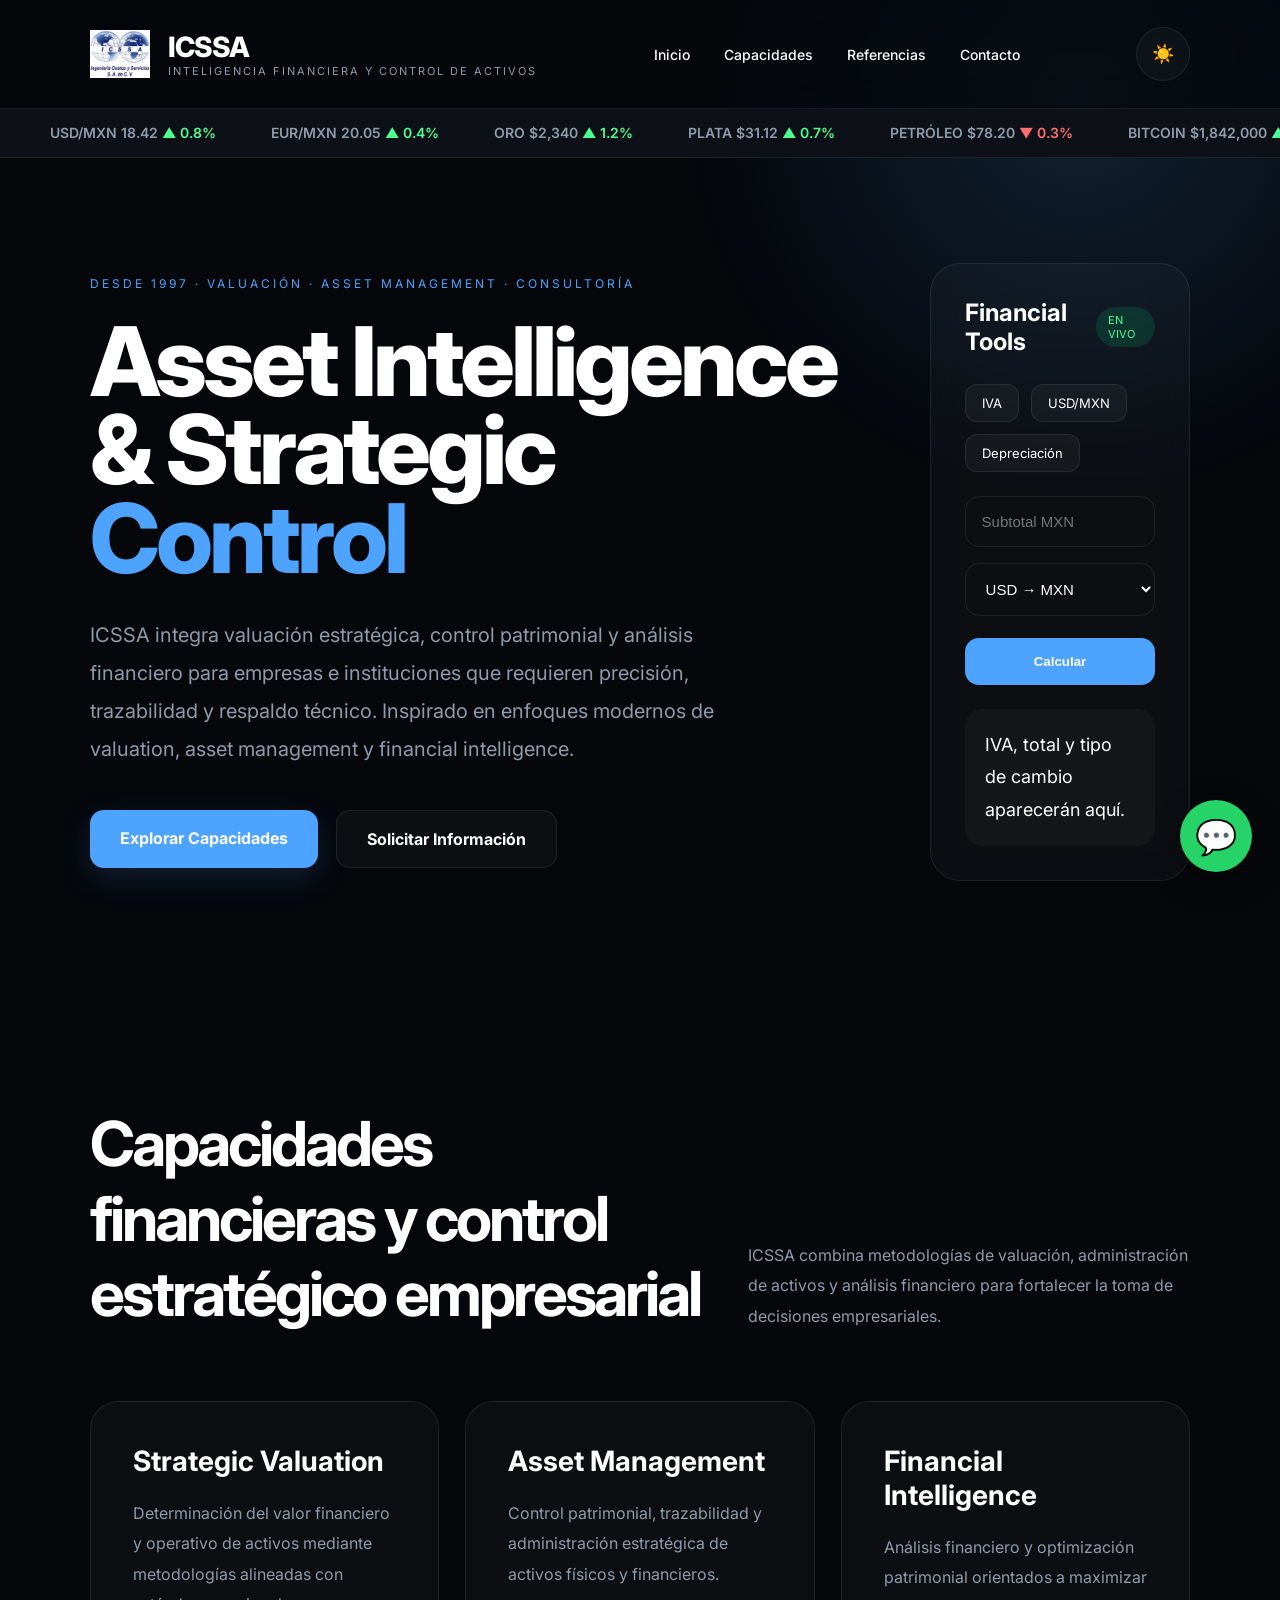
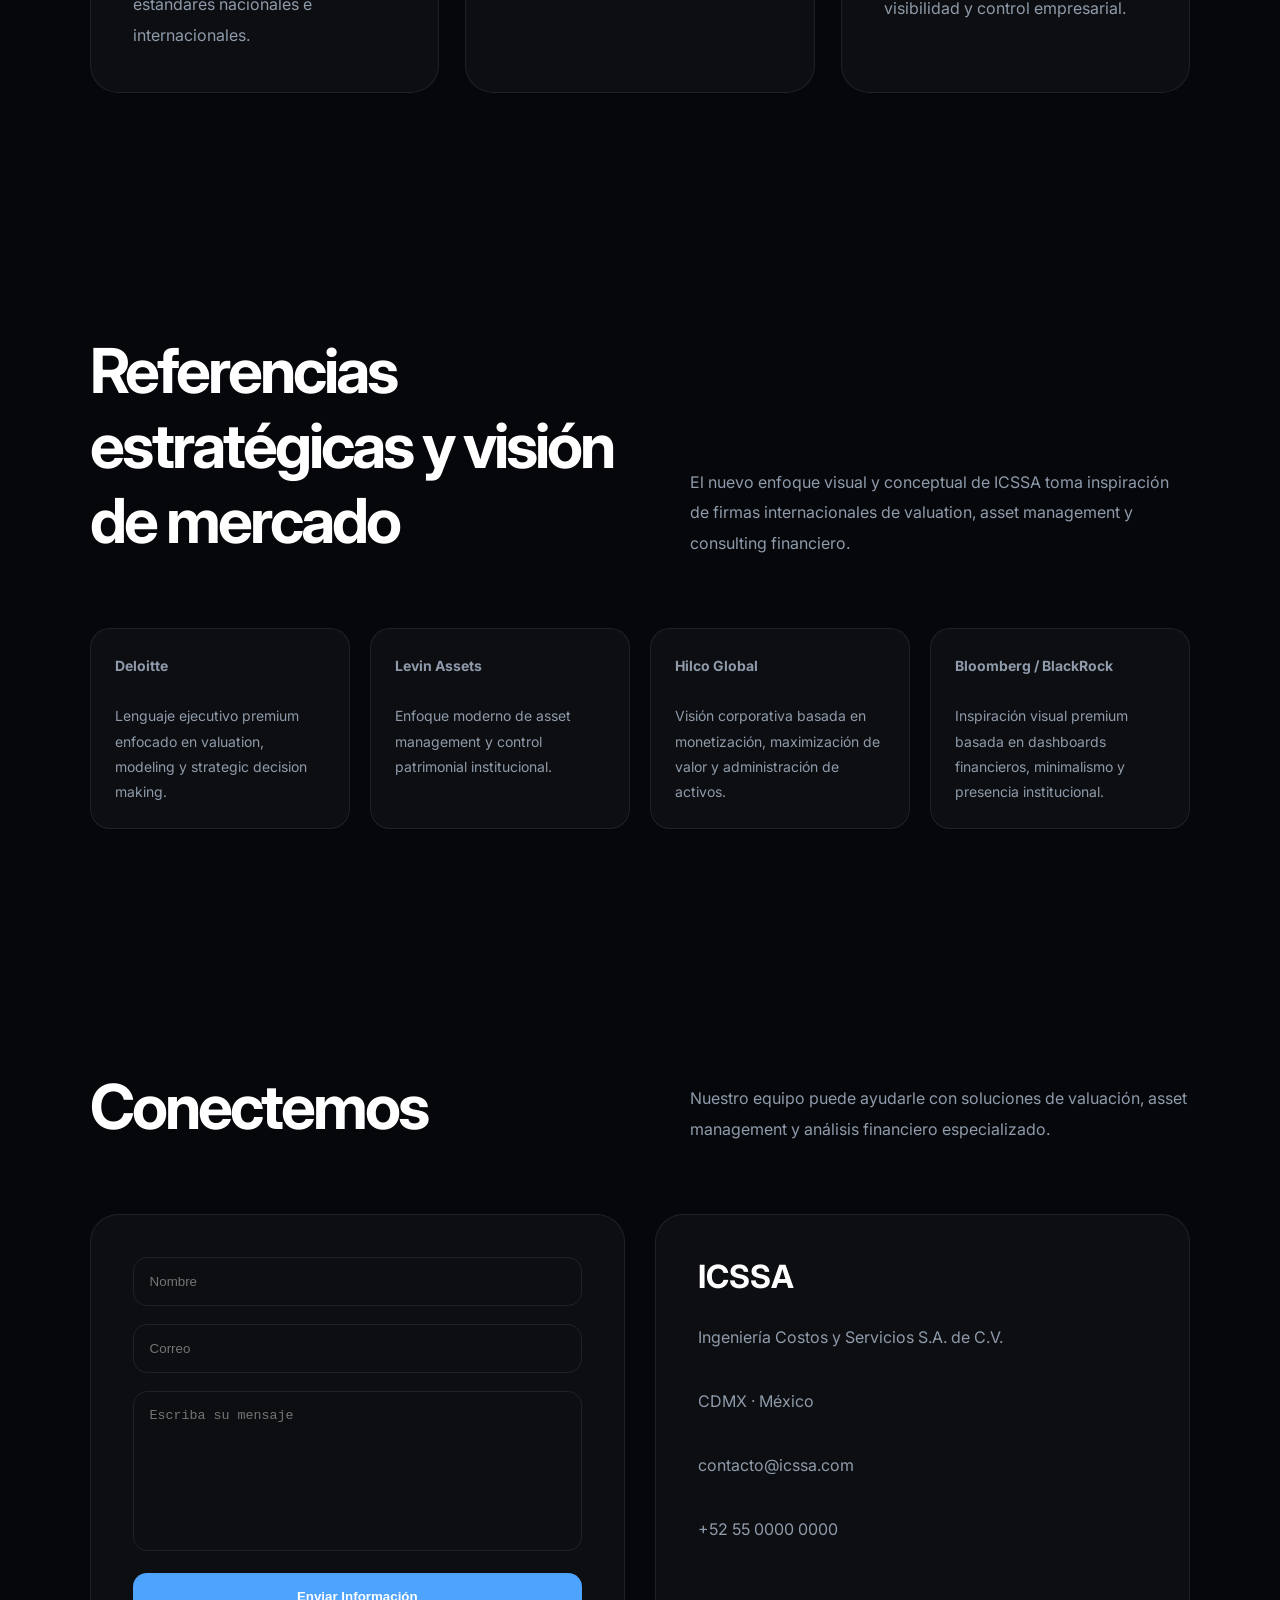
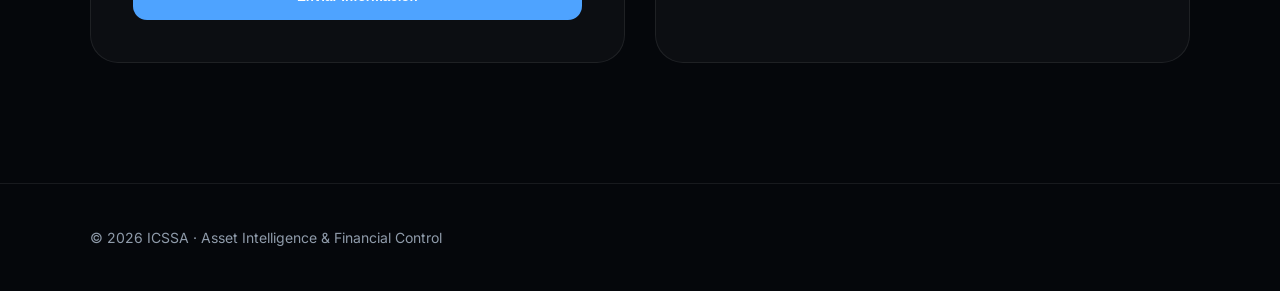
<file: index.html>
<!DOCTYPE html>
<html lang="es">
<head>

<meta charset="UTF-8">
<meta name="viewport" content="width=device-width, initial-scale=1.0">

<title>ICSSA | Asset Intelligence & Financial Control</title>

<link rel="preconnect" href="https://fonts.googleapis.com">
<link rel="preconnect" href="https://fonts.gstatic.com" crossorigin>

<link href="https://fonts.googleapis.com/css2?family=Inter:wght@300;400;500;600;700;800&display=swap" rel="stylesheet">

<style>

:root{

--bg:#05070b;
--bg-soft:#0d1117;
--card:rgba(255,255,255,.03);
--text:#ffffff;
--text-soft:#8f9baa;
--line:rgba(255,255,255,.08);
--primary:#4ea3ff;
--glow:rgba(78,163,255,.16);

}

body.light{

--bg:#f5f7fa;
--bg-soft:#ffffff;
--card:rgba(255,255,255,.72);
--text:#05070b;
--text-soft:#5e6c7c;
--line:rgba(0,0,0,.08);
--primary:#005eff;
--glow:rgba(0,94,255,.12);

}

*{
margin:0;
padding:0;
box-sizing:border-box;
}

html{
scroll-behavior:smooth;
}

body{

font-family:'Inter',sans-serif;
background:var(--bg);
color:var(--text);
overflow-x:hidden;
transition:.35s ease;

}

body::before{

content:'';
position:fixed;
top:-300px;
right:-200px;
width:800px;
height:800px;
background:radial-gradient(circle,var(--glow),transparent 70%);
z-index:-1;

}

nav{

position:fixed;
top:0;
left:0;
width:100%;
padding:24px 7%;
display:flex;
justify-content:space-between;
align-items:center;
backdrop-filter:blur(16px);
background:rgba(5,7,11,.72);
border-bottom:1px solid var(--line);
z-index:999;

}

body.light nav{
background:rgba(255,255,255,.78);
}

.logo{

display:flex;
align-items:center;
gap:18px;

}

.logo img{

width:60px;
height:60px;
object-fit:contain;

}

.logo-text h1{

font-size:28px;
font-weight:800;
letter-spacing:-1px;

}

.logo-text p{

font-size:11px;
letter-spacing:2px;
color:var(--text-soft);

}

nav ul{

display:flex;
gap:34px;
list-style:none;

}

nav a{

text-decoration:none;
color:var(--text);
font-size:14px;
font-weight:500;
transition:.3s;

}

nav a:hover{
color:var(--primary);
}

.toggle{

width:54px;
height:54px;
border-radius:50%;
border:1px solid var(--line);
background:var(--card);
color:var(--text);
cursor:pointer;
font-size:18px;

}

.market-bar{

margin-top:108px;
padding:16px 0;
border-bottom:1px solid var(--line);
background:var(--bg-soft);
overflow:hidden;

}

.market-track{

display:flex;
gap:55px;
width:max-content;
padding-left:50px;
animation:scroll 28s linear infinite;

}

.market-item{

font-size:14px;
font-weight:600;
white-space:nowrap;
color:var(--text-soft);

}

.up{
color:#4dff91;
}

.down{
color:#ff6f6f;
}

@keyframes scroll{

0%{
transform:translateX(0);
}

100%{
transform:translateX(-50%);
}

}

.hero{

min-height:92vh;
display:flex;
justify-content:space-between;
align-items:center;
padding:90px 7%;
gap:80px;

}

.hero-left{

max-width:760px;

}

.mini{

font-size:12px;
letter-spacing:3px;
color:var(--primary);
margin-bottom:26px;

}

.hero h1{

font-size:96px;
line-height:.92;
letter-spacing:-4px;
margin-bottom:34px;
font-weight:800;

}

.hero h1 span{
color:var(--primary);
}

.hero p{

font-size:20px;
line-height:1.9;
max-width:640px;
color:var(--text-soft);
margin-bottom:42px;

}

.buttons{

display:flex;
gap:18px;
flex-wrap:wrap;

}

.btn{

padding:18px 30px;
border-radius:14px;
text-decoration:none;
font-weight:700;
transition:.3s;

}

.btn-primary{

background:var(--primary);
color:white;
box-shadow:0 10px 30px var(--glow);

}

.btn-primary:hover{

transform:translateY(-5px);

}

.btn-secondary{

border:1px solid var(--line);
background:var(--card);
color:var(--text);

}

.tools{

width:400px;
padding:34px;
border-radius:30px;
background:var(--card);
border:1px solid var(--line);
backdrop-filter:blur(20px);

}

.tools-header{

display:flex;
justify-content:space-between;
align-items:center;
margin-bottom:28px;

}

.tools-header h3{

font-size:24px;

}

.live{

font-size:11px;
padding:6px 12px;
border-radius:20px;
background:rgba(0,255,140,.12);
color:#4dff91;

}

.tool-tabs{

display:flex;
gap:12px;
margin-bottom:24px;
flex-wrap:wrap;

}

.tool-tab{

padding:10px 16px;
border-radius:12px;
background:rgba(255,255,255,.04);
border:1px solid var(--line);
font-size:13px;

}

.tools input,
.tools select{

width:100%;
padding:16px;
border-radius:14px;
border:1px solid var(--line);
background:transparent;
color:var(--text);
margin-bottom:16px;
font-size:15px;

}

.tools button{

width:100%;
padding:16px;
border:none;
border-radius:14px;
background:var(--primary);
color:white;
font-weight:700;
cursor:pointer;
margin-top:6px;

}

.result{

margin-top:24px;
padding:20px;
border-radius:18px;
background:rgba(255,255,255,.03);
line-height:1.8;
font-size:18px;

}

.section{

padding:120px 7%;

}

.section-head{

display:flex;
justify-content:space-between;
align-items:end;
gap:40px;
margin-bottom:70px;

}

.section-head h2{

font-size:62px;
letter-spacing:-3px;
max-width:700px;

}

.section-head p{

max-width:500px;
line-height:1.9;
color:var(--text-soft);

}

.capabilities{

display:grid;
grid-template-columns:repeat(3,1fr);
gap:26px;

}

.capability{

padding:42px;
border-radius:28px;
background:var(--card);
border:1px solid var(--line);
transition:.35s;

}

.capability:hover{

transform:translateY(-10px);
border-color:var(--primary);

}

.capability h3{

font-size:28px;
margin-bottom:20px;

}

.capability p{

line-height:1.9;
color:var(--text-soft);

}

.references{

display:grid;
grid-template-columns:repeat(4,1fr);
gap:20px;
margin-top:50px;

}

.ref{

padding:24px;
border-radius:20px;
background:var(--card);
border:1px solid var(--line);
font-size:14px;
line-height:1.8;
color:var(--text-soft);

}

.contact{

display:grid;
grid-template-columns:1fr 1fr;
gap:30px;

}

.contact-box{

padding:42px;
border-radius:28px;
background:var(--card);
border:1px solid var(--line);

}

.contact-box input,
.contact-box textarea{

width:100%;
padding:16px;
margin-bottom:18px;
border-radius:14px;
border:1px solid var(--line);
background:transparent;
color:var(--text);

}

.contact-box textarea{

height:160px;
resize:none;

}

.contact-box button{

padding:16px;
width:100%;
border:none;
border-radius:14px;
background:var(--primary);
color:white;
font-weight:700;
cursor:pointer;

}

footer{

padding:45px 7%;
border-top:1px solid var(--line);
font-size:14px;
color:var(--text-soft);

}

.whatsapp{

position:fixed;
right:28px;
bottom:28px;
width:72px;
height:72px;
border-radius:50%;
background:#25D366;
display:flex;
justify-content:center;
align-items:center;
font-size:34px;
text-decoration:none;
color:white;
box-shadow:0 10px 30px rgba(0,0,0,.35);

}

@media(max-width:1100px){

.hero{

flex-direction:column;
align-items:flex-start;

}

.tools{

width:100%;

}

.capabilities{

grid-template-columns:1fr;

}

.references{

grid-template-columns:1fr 1fr;

}

.contact{

grid-template-columns:1fr;

}

.hero h1{

font-size:64px;

}

}

@media(max-width:768px){

nav ul{

display:none;

}

.hero{

padding:60px 5%;

}

.section{

padding:90px 5%;

}

.hero h1{

font-size:48px;

}

.section-head{

flex-direction:column;
align-items:flex-start;

}

.section-head h2{

font-size:40px;

}

.references{

grid-template-columns:1fr;

}

}

</style>

</head>

<body>

<nav>

<div class="logo">

<img src="logo.png" alt="ICSSA Logo">

<div class="logo-text">

<h1>ICSSA</h1>

<p>INTELIGENCIA FINANCIERA Y CONTROL DE ACTIVOS</p>

</div>

</div>

<ul>

<li><a href="#inicio">Inicio</a></li>
<li><a href="#capacidades">Capacidades</a></li>
<li><a href="#referencias">Referencias</a></li>
<li><a href="#contacto">Contacto</a></li>

</ul>

<button class="toggle" onclick="toggleMode()">
☀️
</button>

</nav>

<div class="market-bar">

<div class="market-track">

<div class="market-item">USD/MXN 18.42 <span class="up">▲ 0.8%</span></div>

<div class="market-item">EUR/MXN 20.05 <span class="up">▲ 0.4%</span></div>

<div class="market-item">ORO $2,340 <span class="up">▲ 1.2%</span></div>

<div class="market-item">PLATA $31.12 <span class="up">▲ 0.7%</span></div>

<div class="market-item">PETRÓLEO $78.20 <span class="down">▼ 0.3%</span></div>

<div class="market-item">BITCOIN $1,842,000 <span class="up">▲ 2.1%</span></div>

<div class="market-item">NASDAQ <span class="up">▲ 0.9%</span></div>

<div class="market-item">USD/MXN 18.42 <span class="up">▲ 0.8%</span></div>

<div class="market-item">EUR/MXN 20.05 <span class="up">▲ 0.4%</span></div>

</div>

</div>

<section class="hero" id="inicio">

<div class="hero-left">

<div class="mini">

DESDE 1997 · VALUACIÓN · ASSET MANAGEMENT · CONSULTORÍA

</div>

<h1>

Asset Intelligence & Strategic <span>Control</span>

</h1>

<p>

ICSSA integra valuación estratégica, control patrimonial y análisis financiero para empresas e instituciones que requieren precisión, trazabilidad y respaldo técnico.

Inspirado en enfoques modernos de valuation, asset management y financial intelligence.

</p>

<div class="buttons">

<a href="#capacidades" class="btn btn-primary">

Explorar Capacidades

</a>

<a href="#contacto" class="btn btn-secondary">

Solicitar Información

</a>

</div>

</div>

<div class="tools">

<div class="tools-header">

<h3>Financial Tools</h3>

<div class="live">
EN VIVO
</div>

</div>

<div class="tool-tabs">

<div class="tool-tab">
IVA
</div>

<div class="tool-tab">
USD/MXN
</div>

<div class="tool-tab">
Depreciación
</div>

</div>

<input type="number" id="subtotal" placeholder="Subtotal MXN">

<select id="currency">

<option value="18.42">
USD → MXN
</option>

<option value="20.05">
EUR → MXN
</option>

<option value="23.61">
GBP → MXN
</option>

</select>

<button onclick="calcular()">

Calcular

</button>

<div class="result" id="resultado">

IVA, total y tipo de cambio aparecerán aquí.

</div>

</div>

</section>

<section class="section" id="capacidades">

<div class="section-head">

<h2>

Capacidades financieras y control estratégico empresarial

</h2>

<p>

ICSSA combina metodologías de valuación, administración de activos y análisis financiero para fortalecer la toma de decisiones empresariales.

</p>

</div>

<div class="capabilities">

<div class="capability">

<h3>Strategic Valuation</h3>

<p>

Determinación del valor financiero y operativo de activos mediante metodologías alineadas con estándares nacionales e internacionales.

</p>

</div>

<div class="capability">

<h3>Asset Management</h3>

<p>

Control patrimonial, trazabilidad y administración estratégica de activos físicos y financieros.

</p>

</div>

<div class="capability">

<h3>Financial Intelligence</h3>

<p>

Análisis financiero y optimización patrimonial orientados a maximizar visibilidad y control empresarial.

</p>

</div>

</div>

</section>

<section class="section" id="referencias">

<div class="section-head">

<h2>

Referencias estratégicas y visión de mercado

</h2>

<p>

El nuevo enfoque visual y conceptual de ICSSA toma inspiración de firmas internacionales de valuation, asset management y consulting financiero.

</p>

</div>

<div class="references">

<div class="ref">

<strong>Deloitte</strong><br><br>

Lenguaje ejecutivo premium enfocado en valuation, modeling y strategic decision making.

</div>

<div class="ref">

<strong>Levin Assets</strong><br><br>

Enfoque moderno de asset management y control patrimonial institucional.

</div>

<div class="ref">

<strong>Hilco Global</strong><br><br>

Visión corporativa basada en monetización, maximización de valor y administración de activos.

</div>

<div class="ref">

<strong>Bloomberg / BlackRock</strong><br><br>

Inspiración visual premium basada en dashboards financieros, minimalismo y presencia institucional.

</div>

</div>

</section>

<section class="section" id="contacto">

<div class="section-head">

<h2>

Conectemos

</h2>

<p>

Nuestro equipo puede ayudarle con soluciones de valuación, asset management y análisis financiero especializado.

</p>

</div>

<div class="contact">

<div class="contact-box">

<input type="text" placeholder="Nombre">

<input type="email" placeholder="Correo">

<textarea placeholder="Escriba su mensaje"></textarea>

<button>

Enviar Información

</button>

</div>

<div class="contact-box">

<h3 style="font-size:32px; margin-bottom:25px;">

ICSSA

</h3>

<p style="line-height:2; color:var(--text-soft);">

Ingeniería Costos y Servicios S.A. de C.V.<br><br>

CDMX · México<br><br>

contacto@icssa.com<br><br>

+52 55 0000 0000

</p>

</div>

</div>

</section>

<footer>

© 2026 ICSSA · Asset Intelligence & Financial Control

</footer>

<a class="whatsapp" href="https://wa.me/5215500000000" target="_blank">

💬

</a>

<script>

function toggleMode(){

document.body.classList.toggle('light');

}

function calcular(){

let subtotal = parseFloat(document.getElementById('subtotal').value);

let currency = parseFloat(document.getElementById('currency').value);

if(isNaN(subtotal)){

document.getElementById('resultado').innerHTML = 'Ingrese un valor válido';
return;

}

let iva = subtotal * 0.16;

let total = subtotal + iva;

let conversion = total / currency;

document.getElementById('resultado').innerHTML = `

IVA: $${iva.toFixed(2)} MXN <br>
TOTAL: $${total.toFixed(2)} MXN <br>
CONVERSIÓN: ${conversion.toFixed(2)}

`;

}

</script>

</body>
</html>
</file>
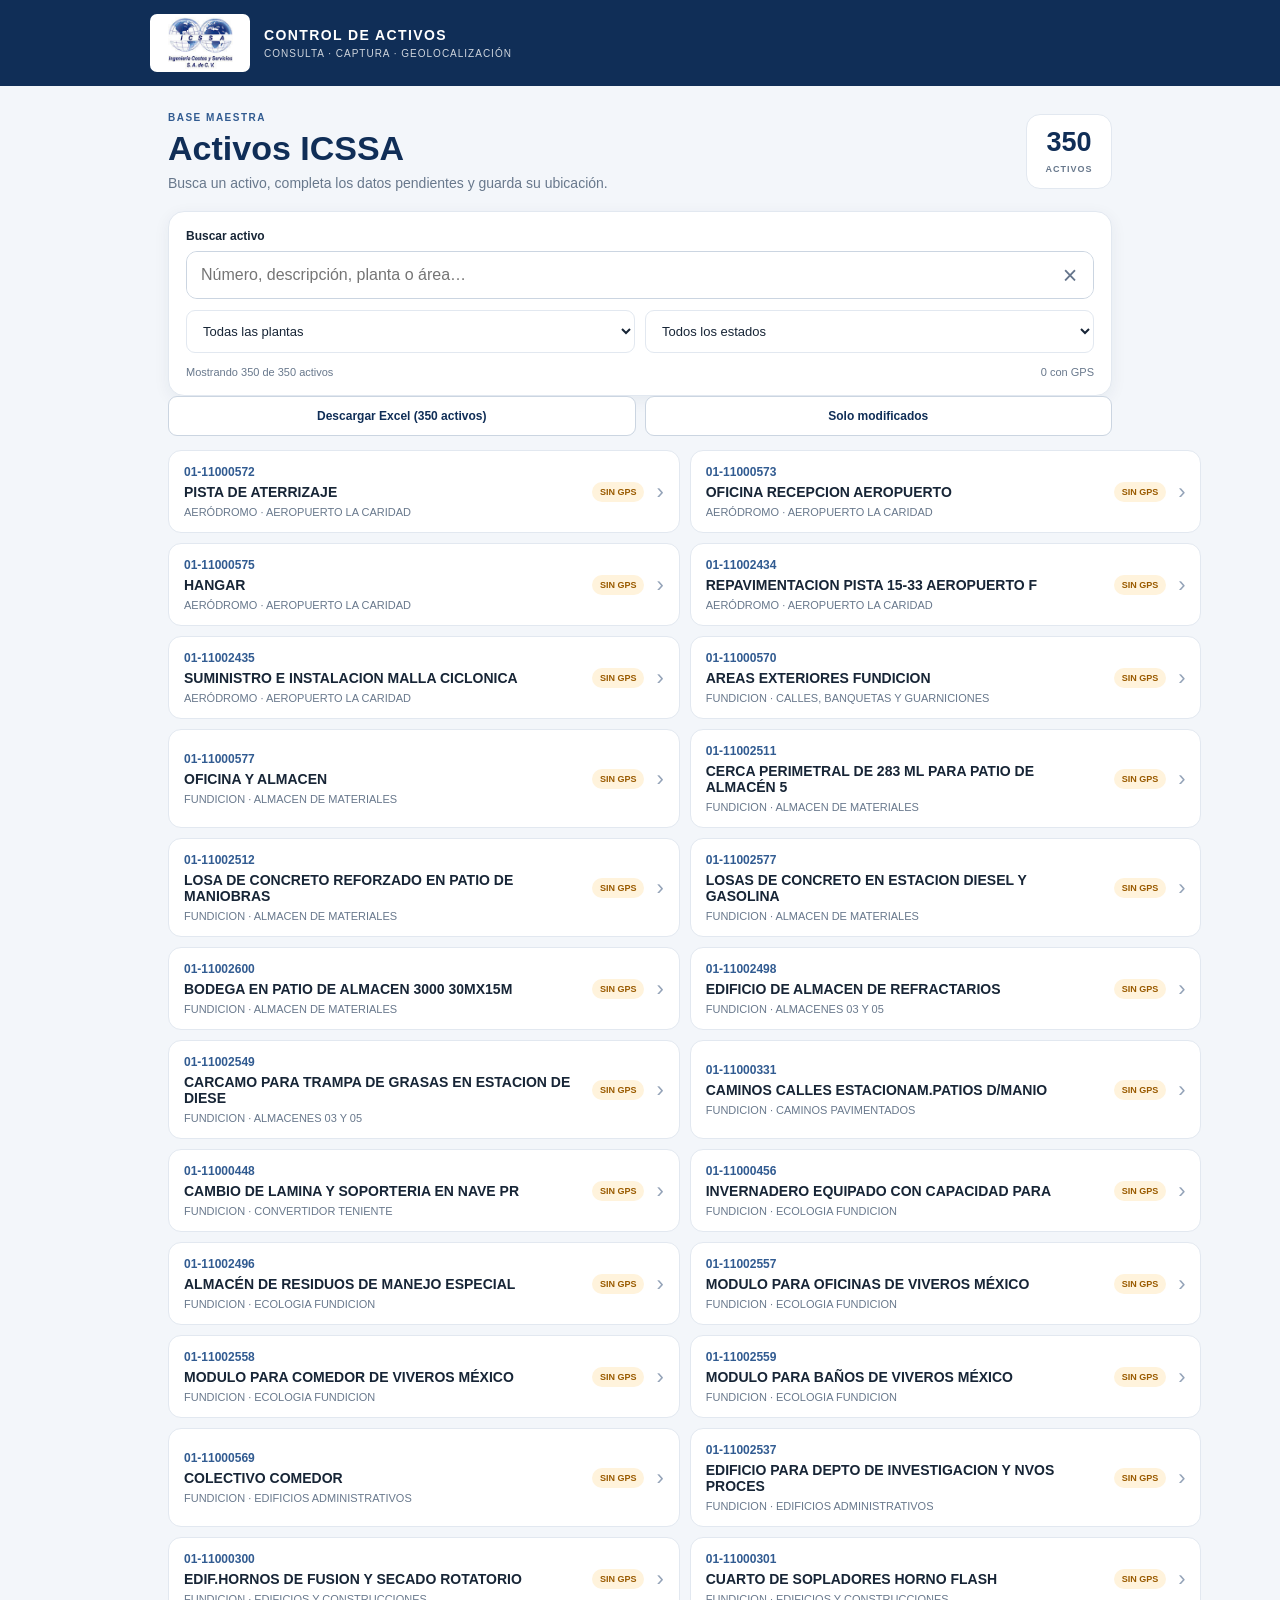
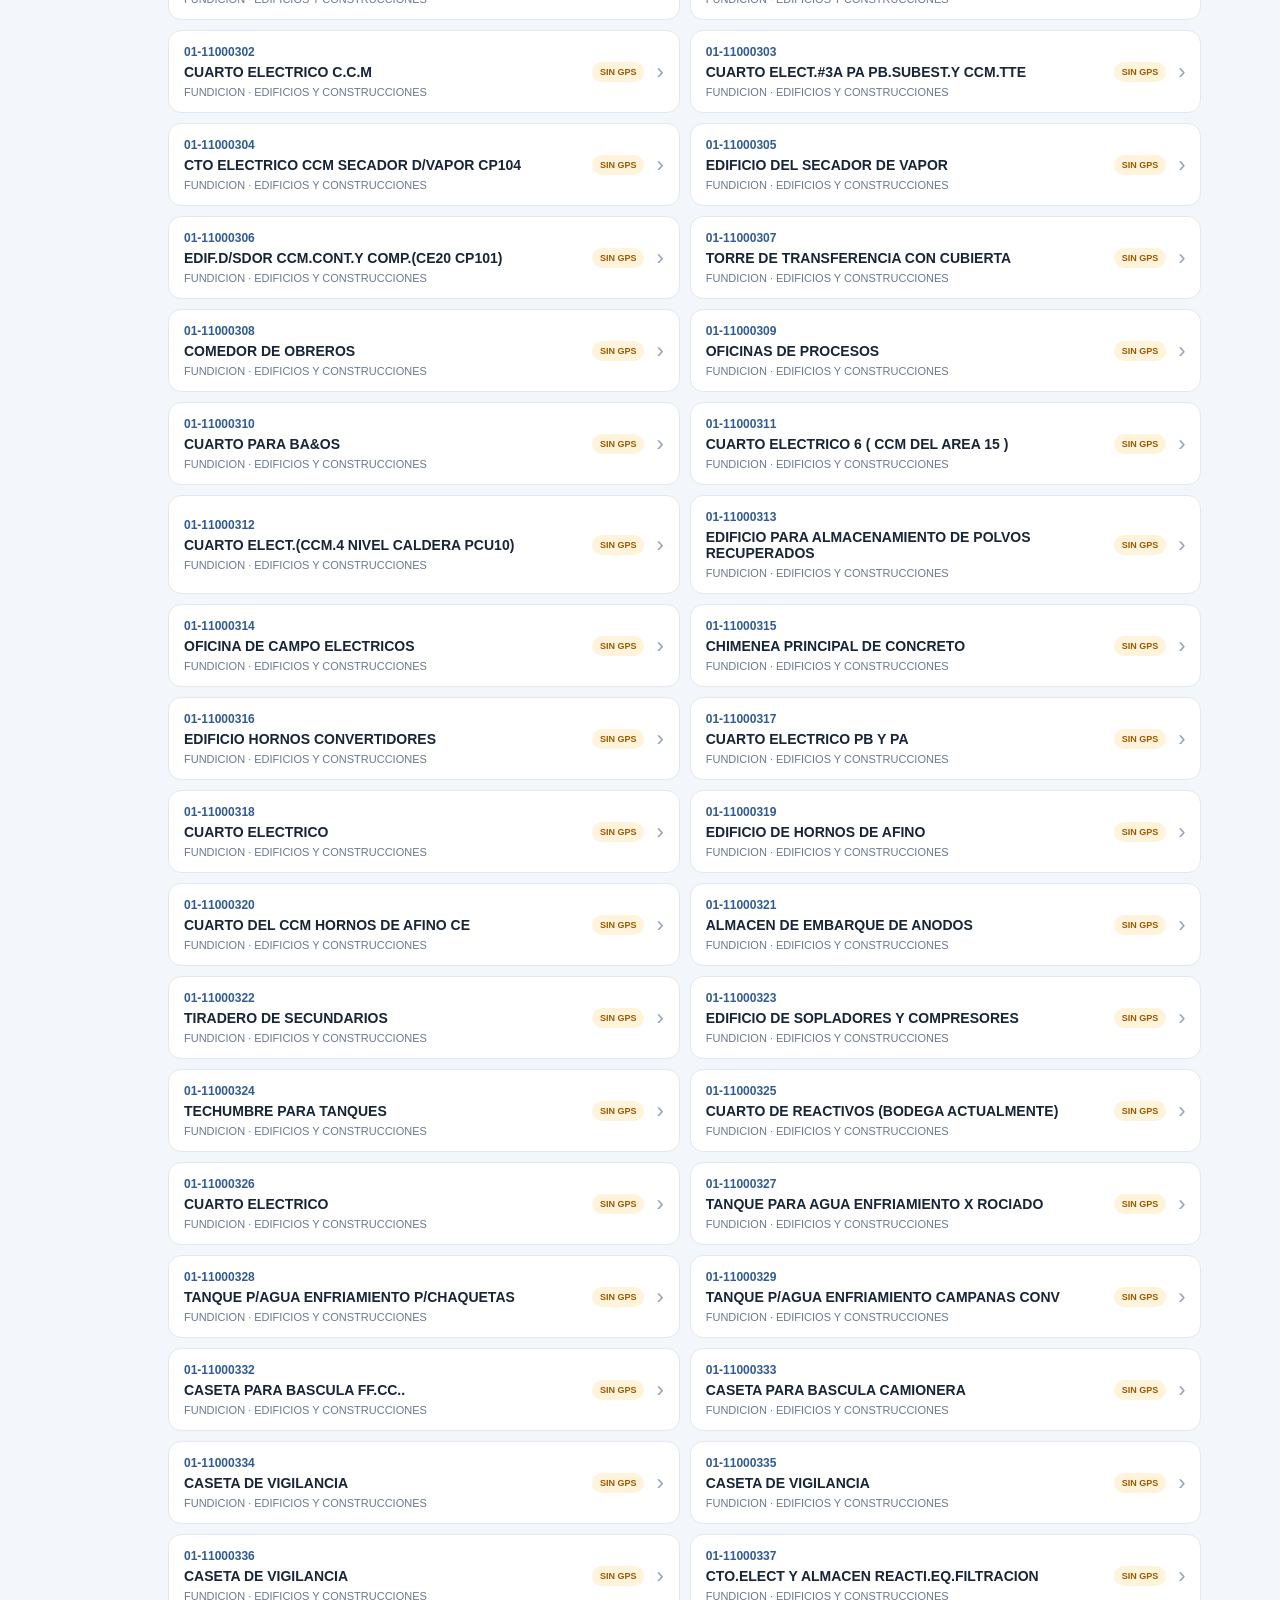
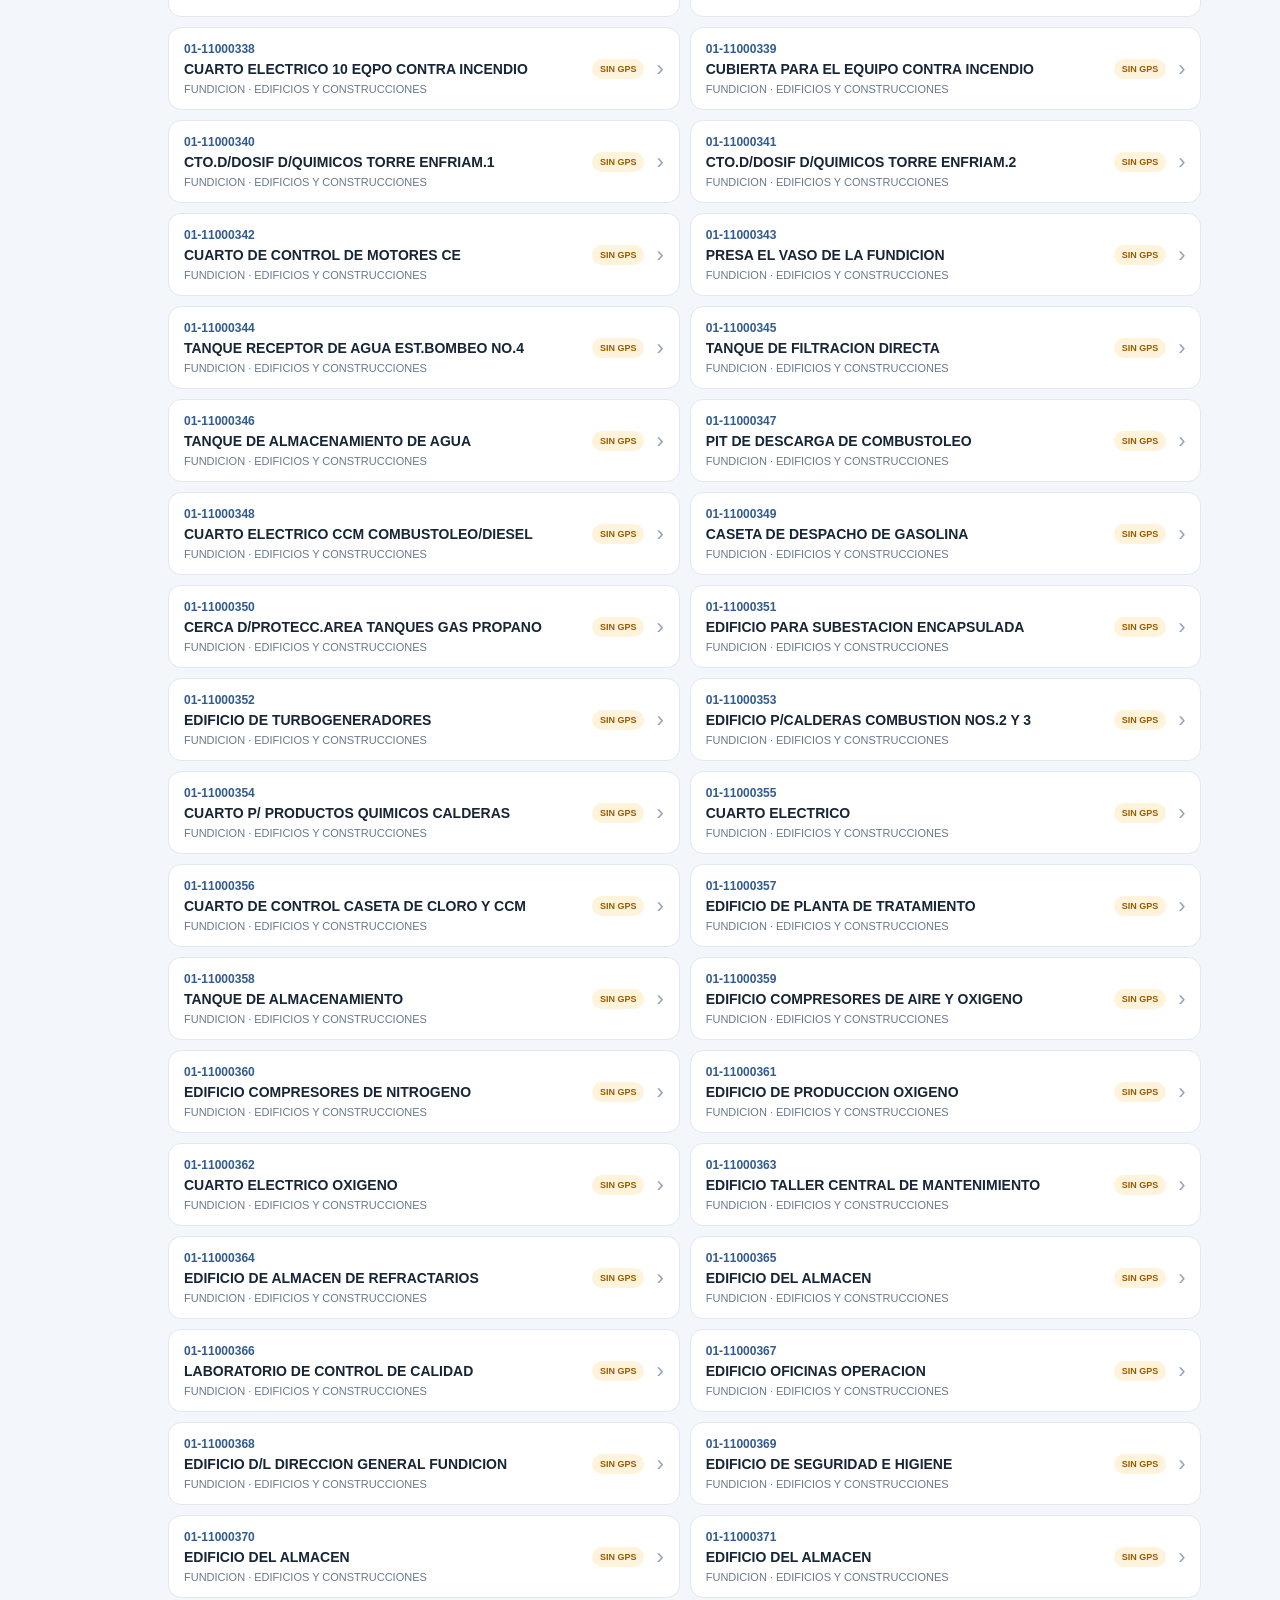
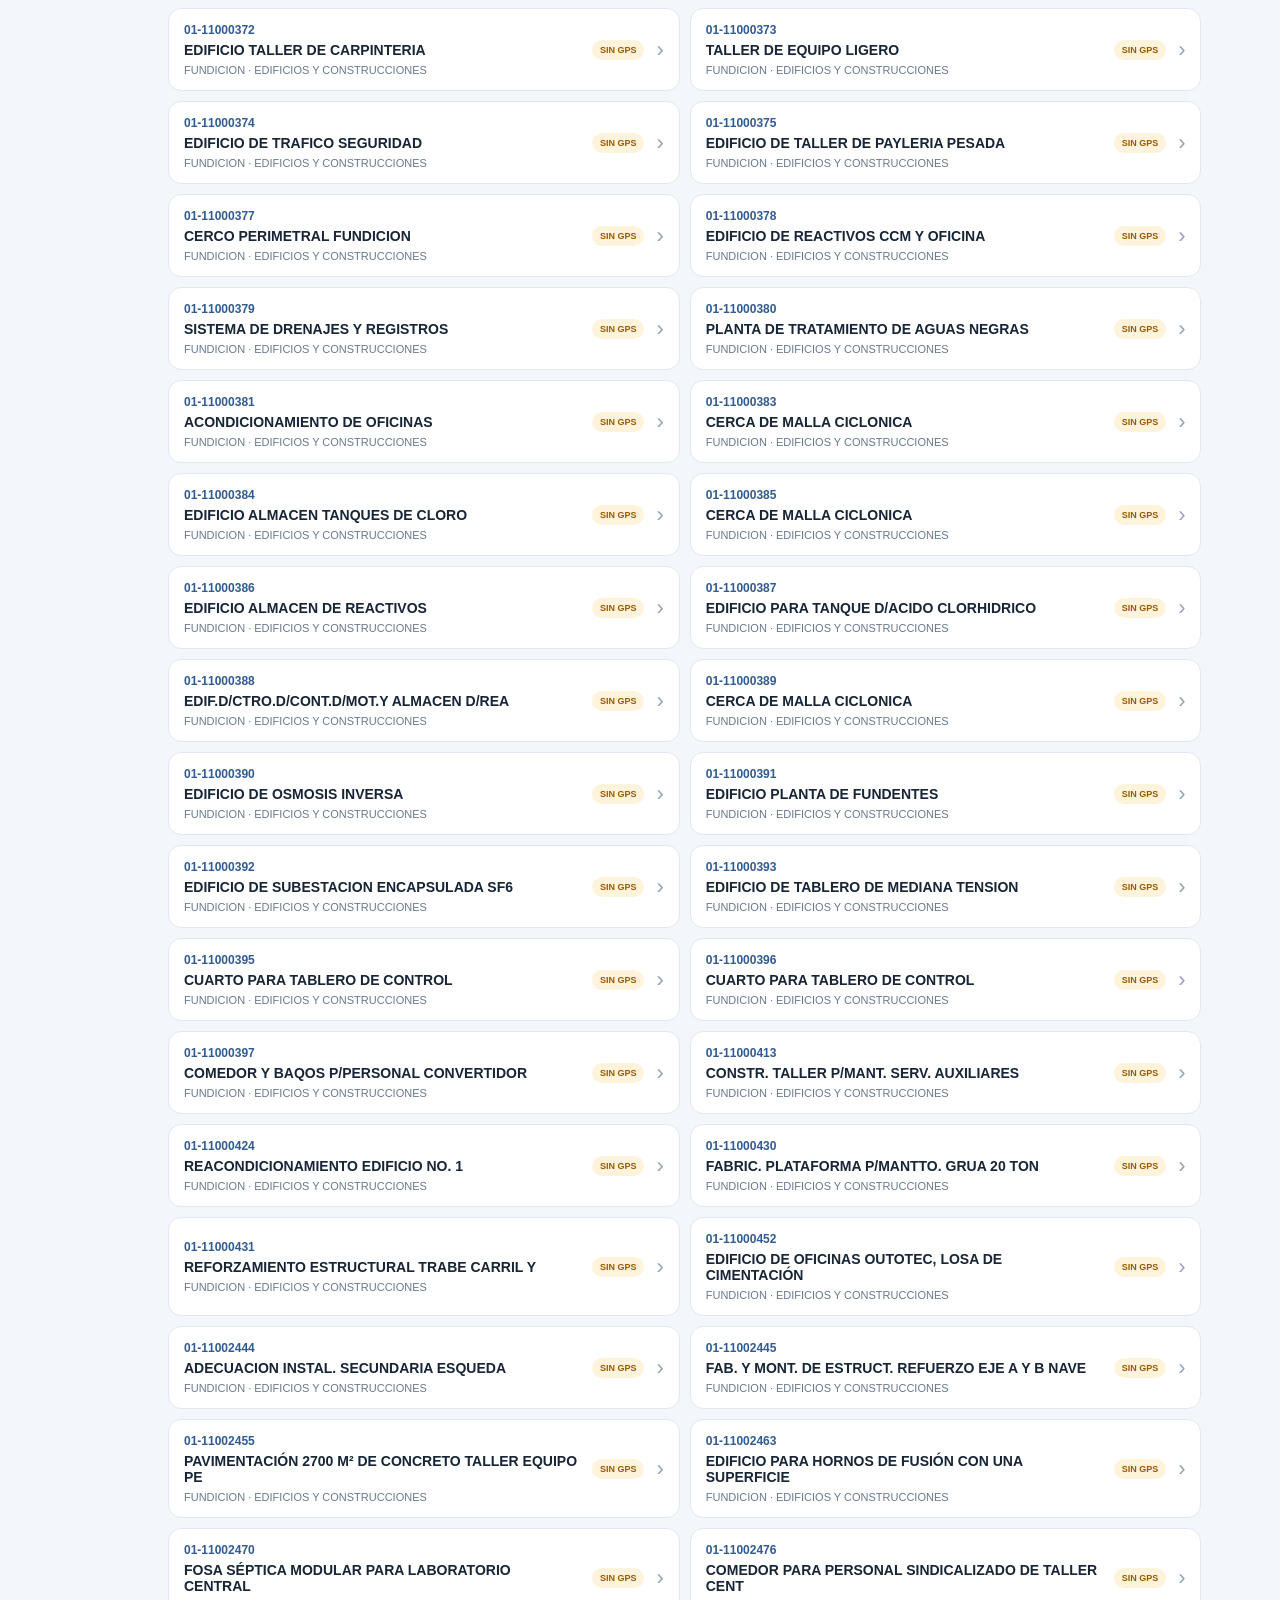
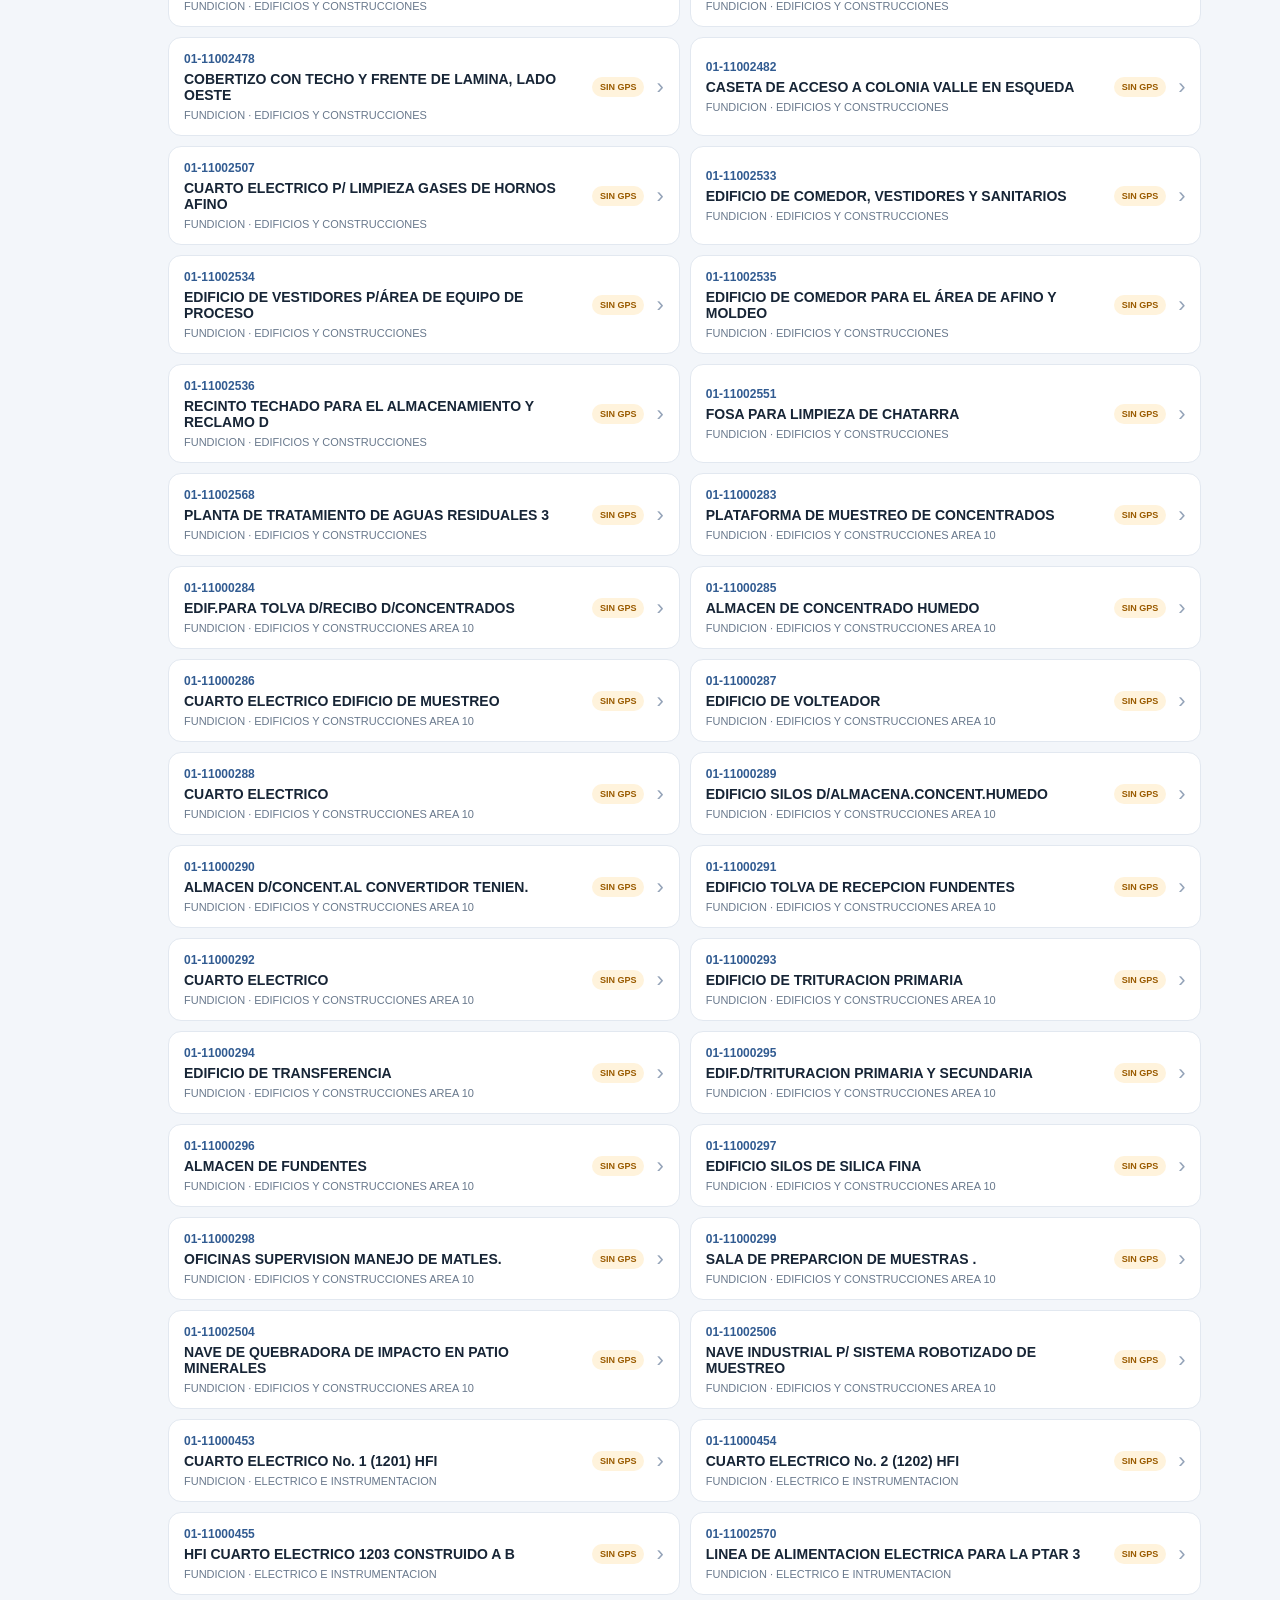
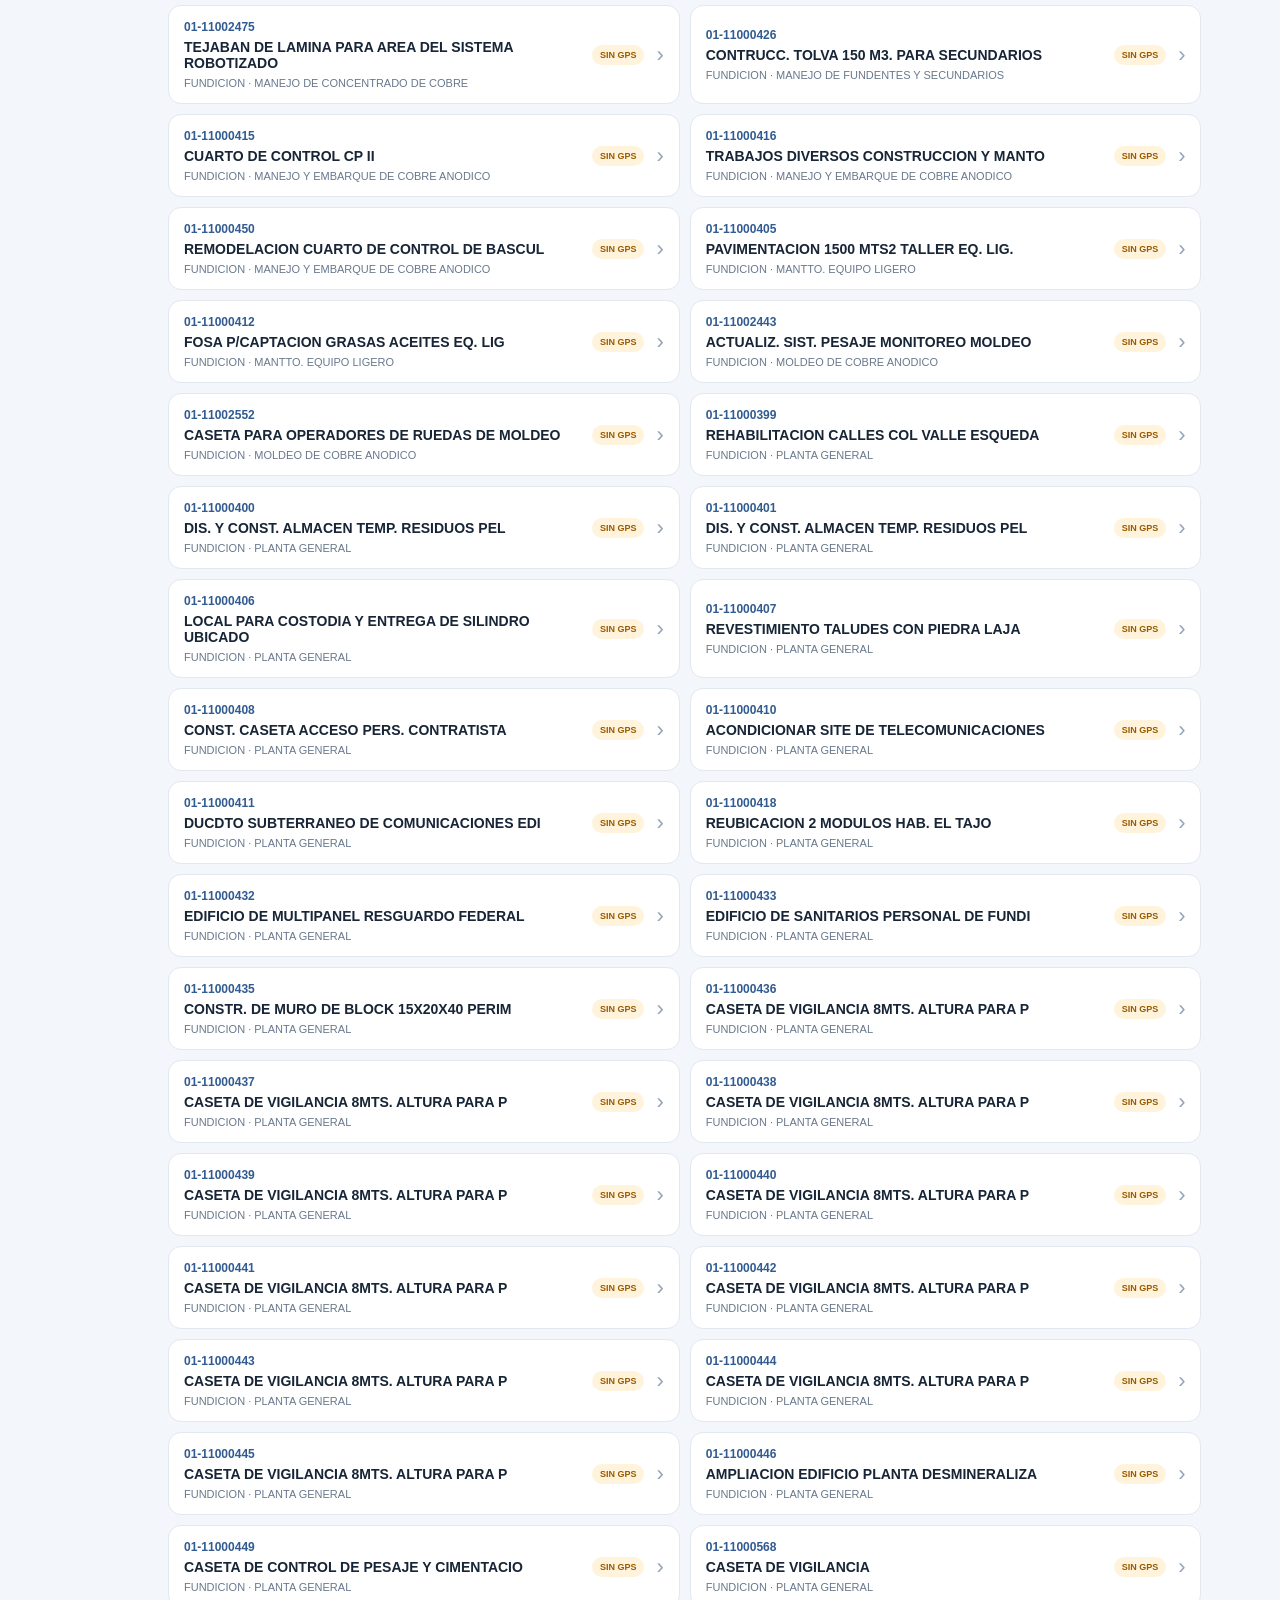
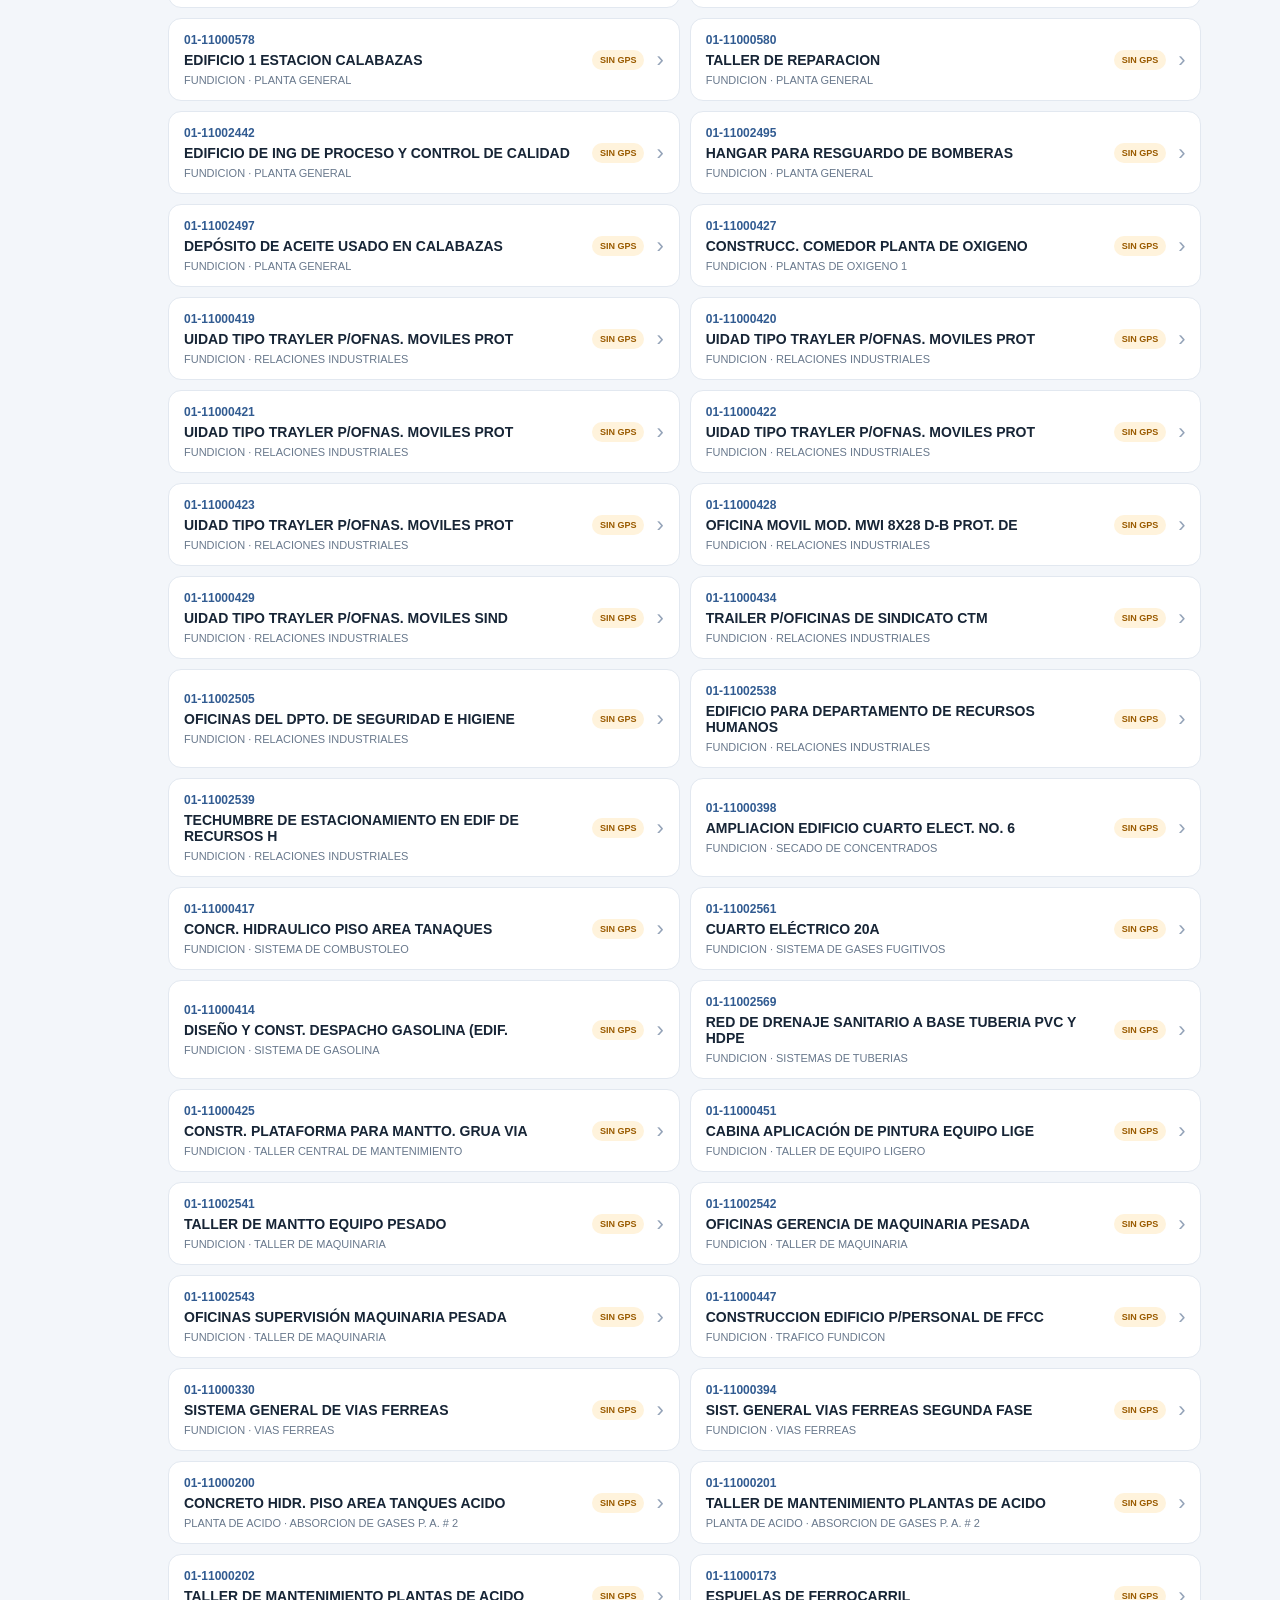
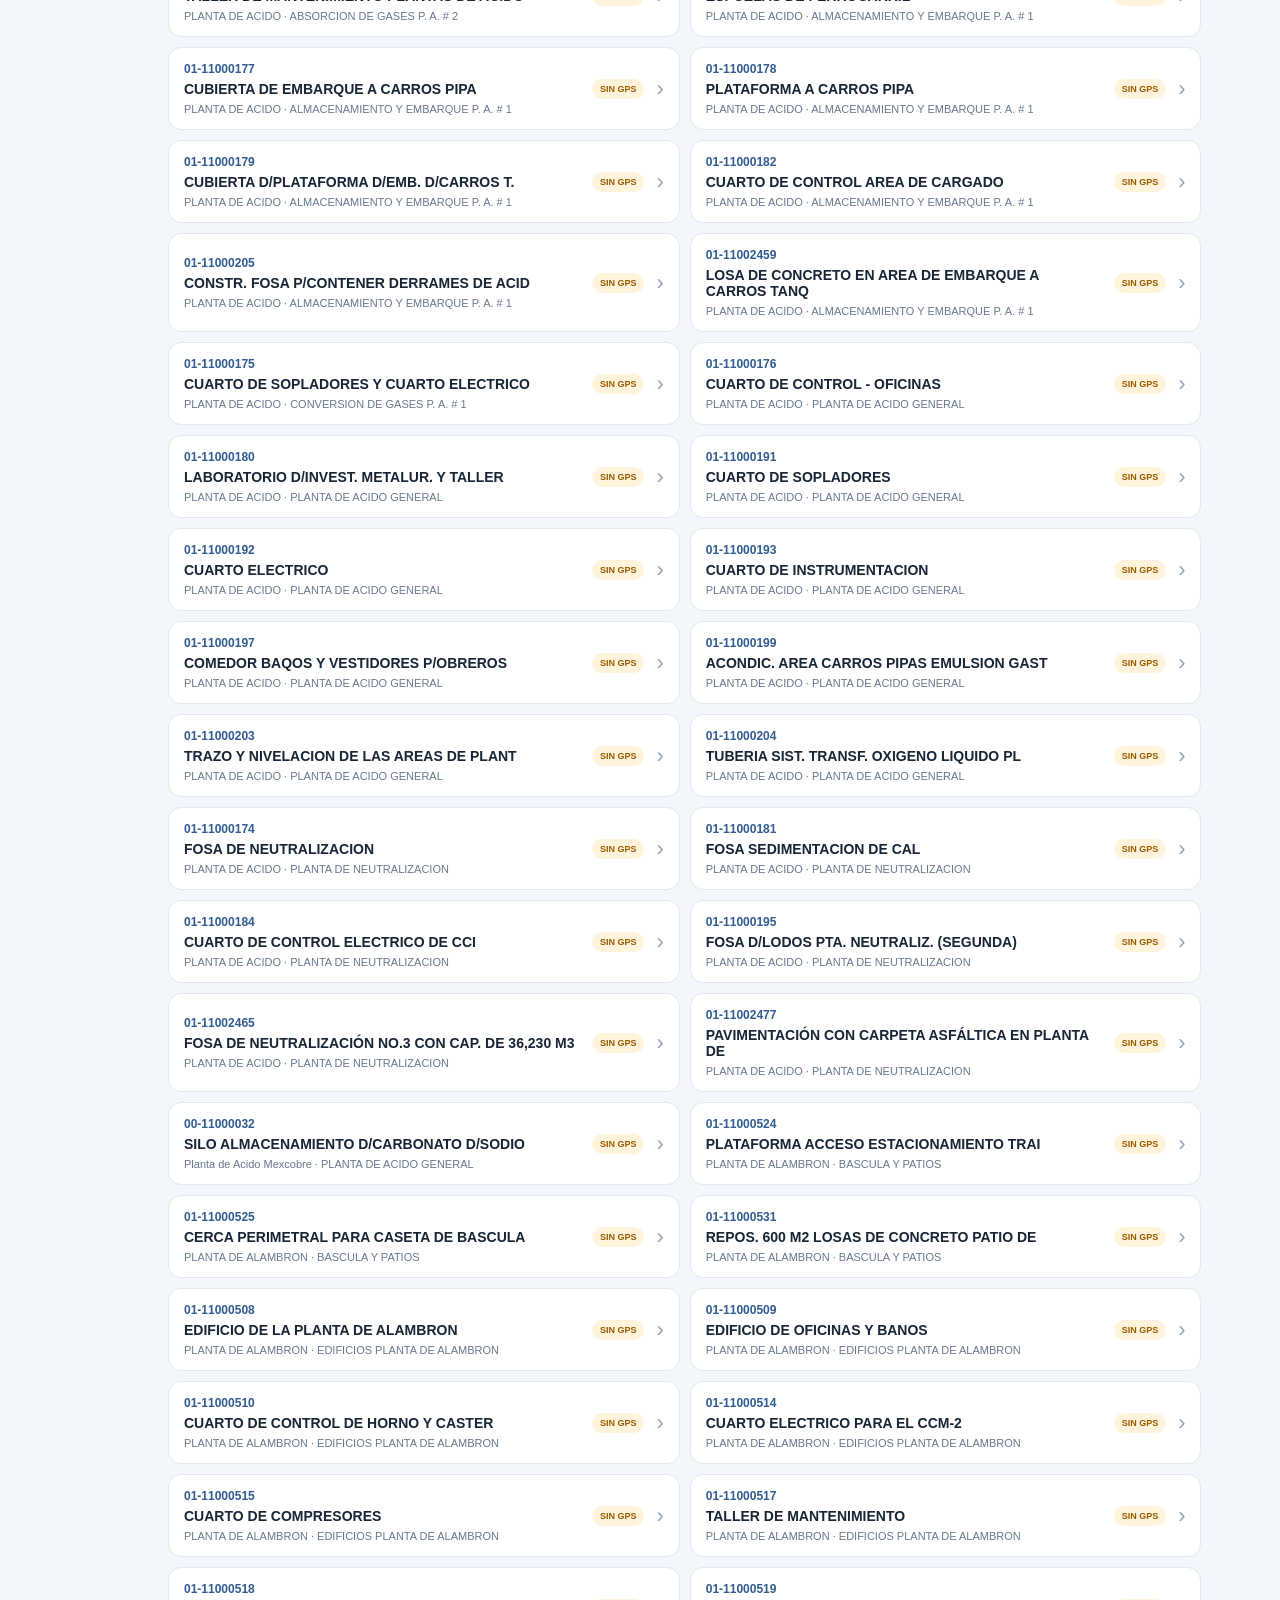
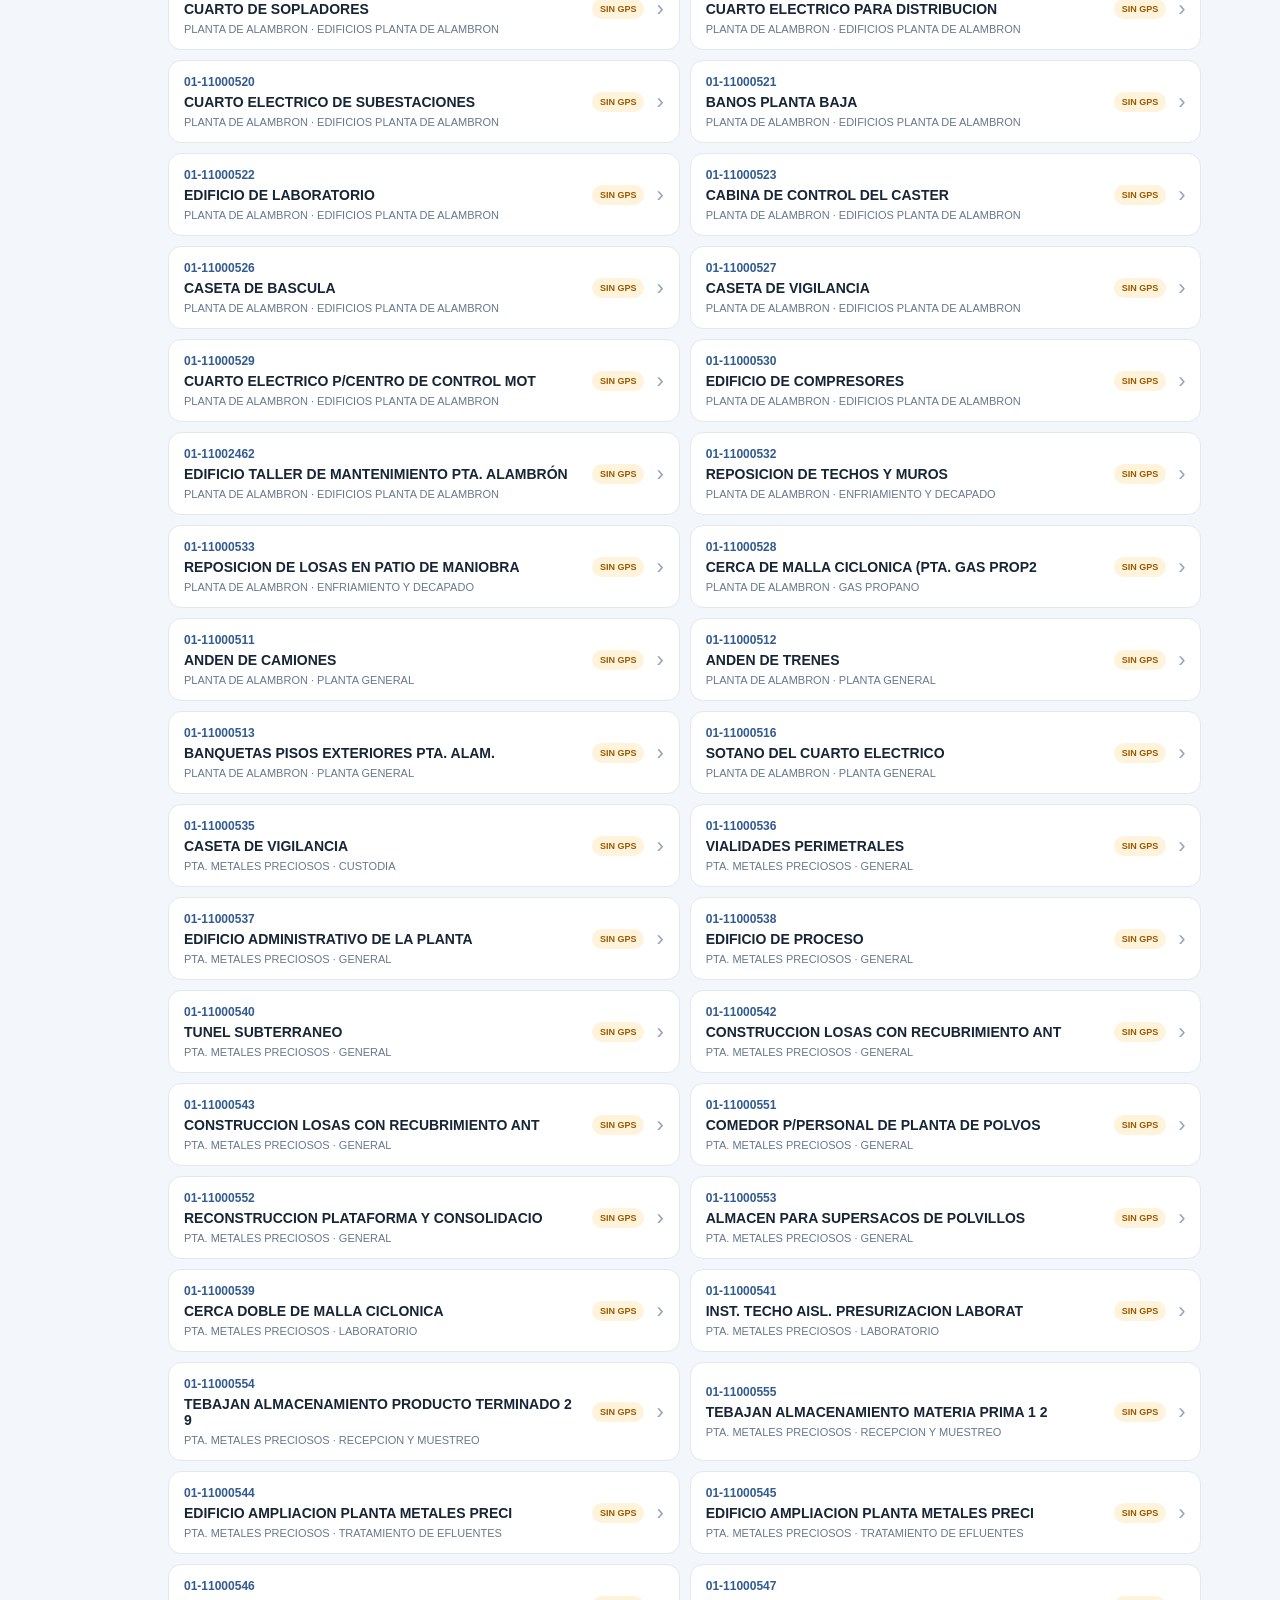
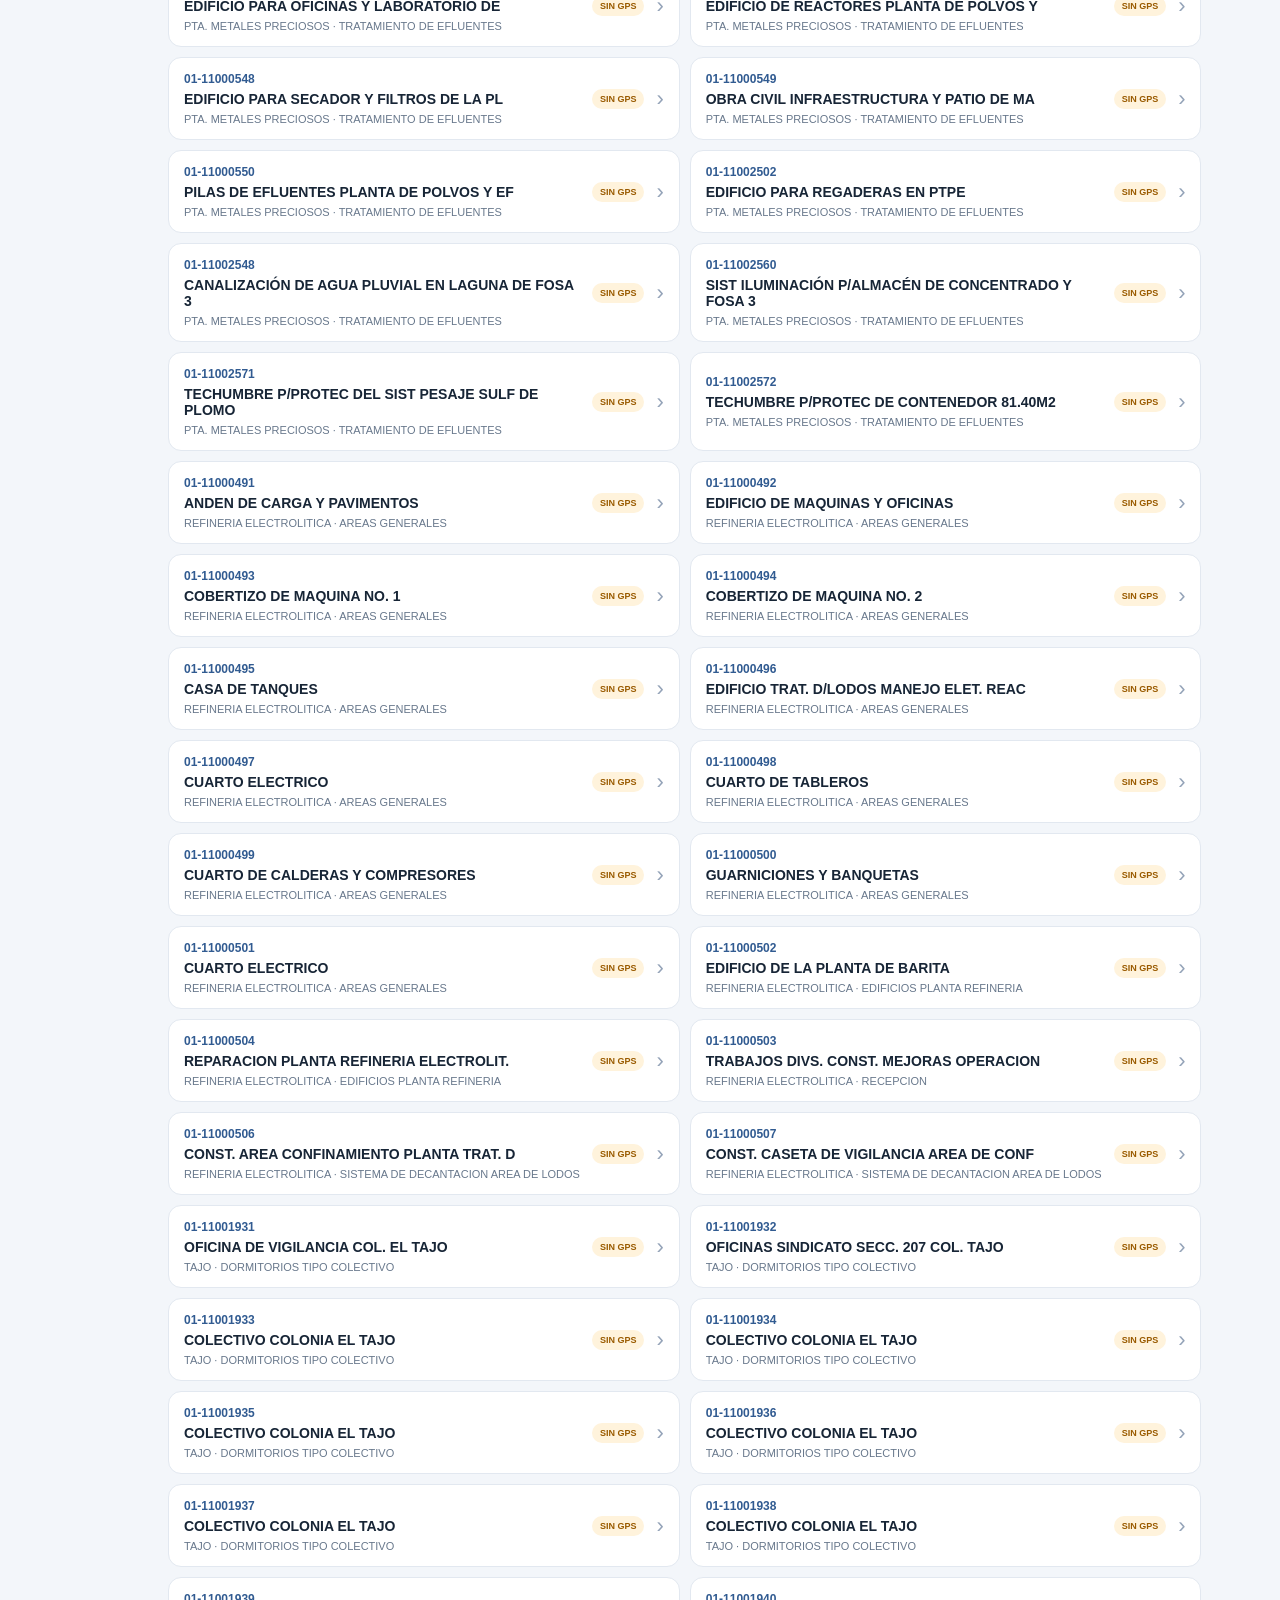
<file: activos/index.html>
<!doctype html><html lang="es"><head><meta charset="utf-8"><meta name="viewport" content="width=device-width,initial-scale=1,viewport-fit=cover"><meta name="theme-color" content="#102e57"><meta name="description" content="Visor y captura de activos ICSSA"><meta name="apple-mobile-web-app-capable" content="yes"><meta name="apple-mobile-web-app-title" content="ICSSA Activos"><meta name="apple-mobile-web-app-status-bar-style" content="black-translucent"><link rel="manifest" href="./manifest.webmanifest"><link rel="icon" href="./icon.svg" type="image/svg+xml"><link rel="apple-touch-icon" href="../logo.png"><link rel="stylesheet" href="./styles.css"><title>ICSSA | Control de activos</title></head><body><header class="top"><img src="../logo.png" alt="ICSSA" class="logo"><div><strong>CONTROL DE ACTIVOS</strong><span>CONSULTA · CAPTURA · GEOLOCALIZACIÓN</span></div><button id="installBtn" class="install" hidden>Instalar</button></header><main><section class="intro"><div><p class="eyebrow">BASE MAESTRA</p><h1>Activos ICSSA</h1><p class="sub">Busca un activo, completa los datos pendientes y guarda su ubicación.</p></div><div class="total"><strong id="total">350</strong><span>ACTIVOS</span></div></section><section class="searchbox"><label for="q">Buscar activo</label><div class="searchrow"><input id="q" type="search" placeholder="Número, descripción, planta o área…" autocomplete="off"><button id="clear" aria-label="Limpiar búsqueda">×</button></div><div class="filters"><select id="plant"><option value="">Todas las plantas</option></select><select id="state"><option value="">Todos los estados</option><option value="no">Pendientes</option><option value="si">Localizados</option></select></div><div class="summary"><span id="count">Cargando base…</span><span id="gpsCount"></span></div></section><section class="exports"><button id="exportAll" class="secondary" type="button">Descargar Excel (350 activos)</button><button id="exportEdited" class="secondary" type="button">Solo modificados</button></section><section id="results" class="results" aria-live="polite"></section><p class="foot">Los cambios se guardan en este dispositivo. Exporta periódicamente tu respaldo.</p></main><dialog id="detail"><div class="dialoghead"><div><span class="eyebrow">FICHA Y CAPTURA</span><h2 id="dTitle"></h2></div><button id="close" class="close">×</button></div><div class="formfields" id="dBody"></div><div class="gpsbox"><div><strong>Geolocalización GPS</strong><small id="gpsStatus">Puedes guardar las coordenadas actuales del teléfono.</small></div><button id="gpsBtn" type="button" class="secondary">Guardar coordenadas GPS</button></div><div class="dialogactions"><button id="saveBtn" class="primary">Guardar cambios</button><button id="mapsBtn" class="secondary" type="button" hidden>Abrir en Google Maps</button></div></dialog><script src="./app.js"></script></body></html>
</file>
<file: activos/styles.css>
:root{--navy:#102e57;--blue:#315b91;--ink:#172536;--muted:#68788c;--line:#e2e8f0;--bg:#f3f6fa}*{box-sizing:border-box}body{margin:0;background:var(--bg);color:var(--ink);font-family:-apple-system,BlinkMacSystemFont,"Segoe UI",Roboto,Arial,sans-serif}.top{background:var(--navy);color:white;padding:14px max(18px,calc((100% - 980px)/2));display:flex;align-items:center;gap:14px;min-height:84px}.logo{width:100px;height:58px;object-fit:contain;background:white;border-radius:7px;padding:3px}.top strong,.top span{display:block}.top strong{font-size:14px;letter-spacing:1.4px}.top span{font-size:10px;opacity:.8;letter-spacing:1px;margin-top:5px}.install{margin-left:auto;border:0;border-radius:9px;padding:10px 14px;background:#fff;color:var(--navy);font-weight:700}main{max-width:980px;margin:auto;padding:22px 18px 40px}.intro{display:flex;justify-content:space-between;align-items:center;gap:12px;margin:4px 0 20px}.eyebrow{font-size:10px;font-weight:800;letter-spacing:1.5px;color:var(--blue);margin:0 0 6px}h1{font-size:clamp(25px,5vw,34px);margin:0;color:var(--navy)}.sub{margin:7px 0 0;color:var(--muted);font-size:14px}.total,.searchbox{background:white;border:1px solid var(--line);border-radius:14px}.total{padding:12px 18px;text-align:center;min-width:86px}.total strong{display:block;color:var(--navy);font-size:27px}.total span{font-size:9px;color:var(--muted);font-weight:800;letter-spacing:1px}.searchbox{border-radius:16px;padding:17px;box-shadow:0 4px 16px #132c4810}.searchbox label{display:block;font-size:12px;font-weight:800;margin-bottom:8px}.searchrow{display:flex;border:1px solid #cbd5e1;border-radius:11px;overflow:hidden}.searchrow input{flex:1;min-width:0;border:0;padding:14px;font-size:16px;outline:none}.searchrow button{border:0;background:white;color:#64748b;font-size:25px;width:46px}.filters{display:grid;grid-template-columns:1fr 1fr;gap:10px;margin-top:11px}.filters select{padding:12px;border:1px solid var(--line);border-radius:9px;background:white;color:var(--ink);font-size:13px}.summary{display:flex;justify-content:space-between;color:var(--muted);font-size:11px;margin-top:13px}.results{display:grid;gap:10px;margin-top:14px}.asset{background:white;border:1px solid var(--line);border-radius:13px;padding:14px 15px;display:flex;align-items:center;gap:12px;cursor:pointer}.assetmain{flex:1;min-width:0}.code{font-size:12px;font-weight:800;color:var(--blue)}.desc{font-size:14px;font-weight:650;margin-top:5px}.meta{font-size:11px;color:var(--muted);margin-top:6px;white-space:nowrap;overflow:hidden;text-overflow:ellipsis}.pill{font-size:9px;padding:5px 8px;border-radius:99px;font-weight:800;white-space:nowrap}.pending{background:#fff3dc;color:#9a5b00}.located{background:#dcfce7;color:#166534}.chev{color:#94a3b8;font-size:22px}.empty{background:white;border:1px dashed #cbd5e1;border-radius:12px;padding:30px;text-align:center;color:var(--muted)}.foot{text-align:center;color:#8995a5;font-size:10px;margin:25px 0}dialog{border:0;border-radius:18px;padding:0;width:min(560px,calc(100% - 28px));box-shadow:0 25px 90px #0b254555;max-height:90vh;overflow:auto}dialog::backdrop{background:#081b31a8}.dialoghead{display:flex;justify-content:space-between;align-items:flex-start;padding:20px;border-bottom:1px solid var(--line)}h2{font-size:20px;margin:0;color:var(--navy)}.close{border:0;background:#f1f5f9;border-radius:50%;width:34px;height:34px;font-size:22px}.formfields{padding:12px 20px 6px;display:grid;grid-template-columns:1fr 1fr;gap:12px}.field{display:block;min-width:0}.field span{display:block;color:var(--muted);font-size:10px;font-weight:800;text-transform:uppercase;letter-spacing:.5px;margin-bottom:6px}.field input,.field textarea{width:100%;border:1px solid #cbd5e1;border-radius:9px;padding:11px;font:14px inherit;color:var(--ink);background:white}.field textarea{resize:vertical}.gpsbox{margin:12px 20px;padding:14px;background:#edf4fb;border-radius:12px;display:flex;gap:12px;align-items:center;justify-content:space-between}.gpsbox strong,.gpsbox small{display:block}.gpsbox strong{font-size:13px;color:var(--navy)}.gpsbox small{font-size:11px;color:var(--muted);margin-top:5px;line-height:1.4}.dialogactions{padding:8px 20px 20px;display:flex;gap:9px;flex-wrap:wrap}.primary,.secondary{border:0;border-radius:9px;padding:12px 15px;font-size:12px;font-weight:800;cursor:pointer}.primary{background:var(--navy);color:white}.secondary{background:white;color:var(--navy);border:1px solid #cbd5e1}.primary:disabled,.secondary:disabled{opacity:.6}@media(min-width:700px){.results{grid-template-columns:1fr 1fr}}@media(max-width:520px){.logo{width:78px;height:48px}.top span{font-size:8px}.filters,.formfields{grid-template-columns:1fr}.gpsbox{align-items:stretch;flex-direction:column}.gpsbox button{width:100%}.intro{align-items:flex-start}.total{padding:9px 12px}}
.exports{display:flex;gap:9px;flex-wrap:wrap;margin:0 0 14px}.exports button{flex:1;min-width:145px}
</file>
